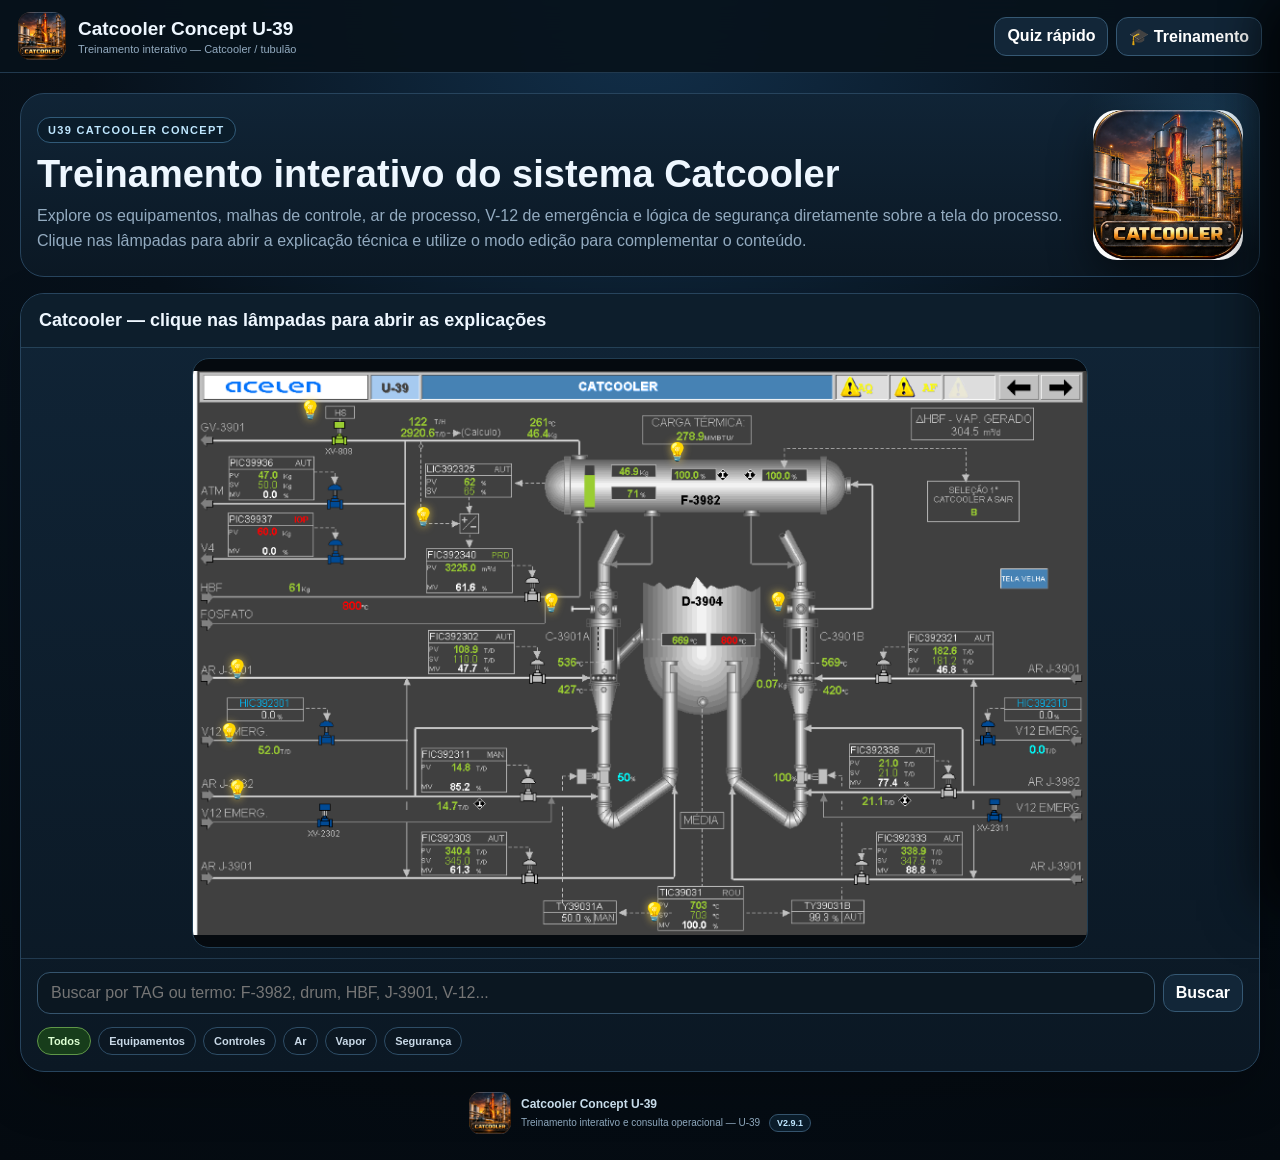
<file: index.html>
<!doctype html>
<html lang="pt-BR"><head>
<meta charset="utf-8"><meta name="viewport" content="width=device-width,initial-scale=1,viewport-fit=cover">
<meta name="theme-color" content="#07111b">
<meta name="application-name" content="catcooler concept">
<meta name="apple-mobile-web-app-capable" content="yes">
<meta name="apple-mobile-web-app-status-bar-style" content="black-translucent">
<meta name="apple-mobile-web-app-title" content="catcooler concept">
<link rel="apple-touch-icon" href="apple-touch-icon.png">
<link rel="manifest" href="manifest.json"><link rel="icon" href="icon-192.png"><link rel="stylesheet" href="app.css?v=291">
<title>Catcooler Concept U-39</title>
<style id="panel-scroll-v24">
html:has(#detailPanel.open),body:has(#detailPanel.open){overflow:hidden!important}
#detailPanel.side{top:78px!important;bottom:16px!important;height:auto!important;max-height:none!important;overflow-y:auto!important;overflow-x:hidden!important;overscroll-behavior:contain!important;-webkit-overflow-scrolling:touch;touch-action:pan-y}
#detailPanel .info{height:auto!important;max-height:none!important;overflow:visible!important;flex:0 0 auto!important}
#detailPanel .info-scroll{height:auto!important;max-height:none!important;overflow:visible!important;flex:none!important}
#detailPanel .infotop{position:sticky!important;top:0!important;z-index:20!important}
#detailPanel .editbar{position:static!important;top:auto!important;bottom:auto!important;z-index:auto!important;transform:none!important}
#detailPanel.side.minimized{bottom:auto!important;height:66px!important;min-height:66px!important;max-height:66px!important;overflow:hidden!important}
@media(max-width:820px){#detailPanel.side{top:auto!important;left:8px!important;right:8px!important;bottom:8px!important;width:auto!important;height:min(82dvh,calc(100dvh - 16px))!important;max-height:calc(100dvh - 16px)!important;min-height:280px!important;overflow-y:auto!important}#detailPanel .info-scroll{padding-bottom:max(28px,env(safe-area-inset-bottom))!important}}
</style>

</head>
<body>
<!-- LAYOUT_CONGELADO_V2.9.1: não alterar enquadramento, aspect-ratio ou coordenadas dos hotspots sem nova validação visual. -->
<header class="topbar">
  <div class="brand"><img src="icon-192.png" alt=""><div><h1>Catcooler Concept U-39</h1><small>Treinamento interativo — Catcooler / tubulão</small></div></div>
  <div class="actions">
    <button class="btn primary hidden" id="installBtn" onclick="installApp()">📲 Instalar App</button>
    <button class="btn" onclick="openQuiz()">Quiz rápido</button>
    <button class="btn" onclick="openTraining()">🎓 Treinamento</button>
  </div>
</header>

<main class="app">
<section class="hero">
  <div>
    <span class="kicker">U39 CATCOOLER CONCEPT</span>
    <h2>Treinamento interativo do sistema Catcooler</h2>
    <p>Explore os equipamentos, malhas de controle, ar de processo, V-12 de emergência e lógica de segurança diretamente sobre a tela do processo. Clique nas lâmpadas para abrir a explicação técnica e utilize o modo edição para complementar o conteúdo.</p>
  </div>
  <img src="icon-512.png" alt="">
</section>

<section class="card">
  <div class="cardhead"><h2>Catcooler — clique nas lâmpadas para abrir as explicações</h2></div>
  <div class="mapwrap"><div class="stage"><img src="catcooler_u39.png" alt="Tela do catcooler">
<button class="hotspot" data-key="xv808" data-category="safety" style="left:16.5%;top:8.7%"><span class="bulb">💡</span><span class="lamp-label">XV-808</span></button>
<button class="hotspot" data-key="f3982" data-category="equip" style="left:57.4%;top:15.8%"><span class="bulb">💡</span><span class="lamp-label">F-3982</span></button>
<button class="hotspot" data-key="hbflevel" data-category="control" style="left:32.9%;top:26.8%"><span class="bulb">💡</span><span class="lamp-label">Nível HBF → F-3982</span></button>
<button class="hotspot" data-key="c3901ab" data-category="equip" style="left:43.8%;top:41.5%"><span class="bulb">💡</span><span class="lamp-label">C-3901A</span></button>
<button class="hotspot" data-key="c3901ab" data-category="equip" style="left:69.2%;top:41.3%"><span class="bulb">💡</span><span class="lamp-label">C-3901B</span></button>
<button class="hotspot" data-key="tic39031" data-category="control" style="left:55.8%;top:94.1%"><span class="bulb">💡</span><span class="lamp-label">TIC-39031</span></button>
<button class="hotspot" data-key="arj3901" data-category="air" style="left:9.2%;top:52.8%"><span class="bulb">💡</span><span class="lamp-label">AR J-3901</span></button>
<button class="hotspot" data-key="v12emerg" data-category="steam" style="left:9.2%;top:63.6%"><span class="bulb">💡</span><span class="lamp-label">V-12 EMERG.</span></button>
<button class="hotspot" data-key="arj3982" data-category="air" style="left:9.2%;top:73.3%"><span class="bulb">💡</span><span class="lamp-label">AR J-3982</span></button>
</div></div>
  <div class="toolbar">
    <input class="search" id="search" placeholder="Buscar por TAG ou termo: F-3982, drum, HBF, J-3901, V-12...">
    <button class="btn" onclick="searchTag()">Buscar</button>
  </div>
  <div class="chips">
    <button class="chip active" data-filter="all">Todos</button>
    <button class="chip" data-filter="equip">Equipamentos</button>
    <button class="chip" data-filter="control">Controles</button>
    <button class="chip" data-filter="air">Ar</button>
    <button class="chip" data-filter="steam">Vapor</button>
    <button class="chip" data-filter="safety">Segurança</button>
  </div>
</section>

<aside class="card side" id="detailPanel">
  <div class="empty" id="empty">
    <h2>💡 Entenda melhor</h2>
    Clique em uma lâmpada sobre a tela do catcooler para abrir a explicação técnica.<br><br>
    Ao selecionar outro item, o painel troca automaticamente para o novo conteúdo.<br><br>
    <strong>Edição local:</strong> ative “Editar” para alterar textos. As alterações ficam salvas somente neste aparelho/navegador.
  </div>
  <section class="info" id="info">
    <div class="infotop">
      <div><h2 id="infoTitle"></h2><div class="badges"><span class="badge" id="infoTag"></span><span class="badge" id="infoCat"></span></div></div>
      <div class="panel-actions"><span class="edit-state" id="editState">✏️ EDIÇÃO</span><button class="iconbtn" onclick="togglePanelMinimize()">−</button><button class="iconbtn" onclick="minimize()">×</button></div>
    </div>
    <div class="edit-banner hidden" id="editModeBanner">✏️ Modo edição ativo — alterações ficam somente neste dispositivo até serem exportadas.</div>
    <div class="info-scroll">
      <div class="editbar">
        <button class="btn primary" id="editBtn" onclick="toggleEdit()">✏️ Editar</button>
        <button class="btn green" onclick="saveCurrentAndExit()">💾 Salvar</button>
        <button class="btn" onclick="cancelEdit()">Cancelar</button>
        <button class="btn danger" onclick="restoreCurrent()">Restaurar este item</button>
        <button class="btn" onclick="quizCurrentItem()">🎯 Testar este ponto</button>
      </div>
      <div class="local-note">💾 <strong>Alterações salvas somente neste dispositivo.</strong></div>
      <div class="local-note" id="mediaStorageEstimate">Vídeos e arquivos locais usam o armazenamento do navegador deste aparelho.</div>
      <div class="section"><h3>Função / objetivo</h3><div class="editable" id="fieldFunction"></div></div>
      <div class="section"><h3>Como funciona no processo</h3><div class="editable" id="fieldProcess"></div></div>
      <div class="section"><h3>Impacto / atenção operacional</h3><div class="editable" id="fieldImpact"></div></div>
      <div class="section"><h3>Fórmulas / relações químicas</h3><div class="editable formula" id="fieldFormula"></div></div>
      <div class="section"><h3>Observações / o que acompanhar no CIC</h3><div class="editable" id="fieldObs"></div></div>
      <div class="section media-section">
        <h3>🎬 Vídeos — reprodução direta no painel</h3>
        <div class="media-row">
          <input id="videoUrl" placeholder="Cole aqui a URL do vídeo (YouTube, Drive, SharePoint etc.)">
          <button class="btn" onclick="openVideo()">Abrir link</button>
        </div>
        <div class="media-upload-row">
          <label class="btn media-add-btn" for="videoFileInput">＋ Adicionar vídeo do aparelho</label>
          <input id="videoFileInput" type="file" accept="video/*" multiple class="hidden" onchange="saveMediaFiles(event,'video')">
          <span class="media-local-note">Salvo somente neste dispositivo.</span>
        </div>
        <div id="videoPreview" class="video-preview hidden"></div>
        <div id="videoFileList" class="media-file-list"></div>
      </div>
      <div class="section media-section">
        <h3>📎 Arquivos / documentos — visualização direta</h3>
        <div class="media-upload-row">
          <label class="btn media-add-btn" for="attachmentFiles">＋ Adicionar arquivos</label>
          <input id="attachmentFiles" type="file" multiple class="hidden" onchange="saveMediaFiles(event,'file')">
          <span class="media-local-note">PDF, Word, Excel, imagens, apresentações, ZIP e outros formatos.</span>
        </div>
        <div class="media-storage-warning">Os arquivos ficam armazenados localmente no navegador deste aparelho e não ficam visíveis automaticamente para outros usuários do GitHub Pages.</div>
        <div id="attachmentList" class="media-file-list"></div>
      </div>
      <div class="section note">Material de treinamento. Para manobras reais, prevalecem procedimentos, permissivos, intertravamentos, limites de projeto e orientações operacionais vigentes da unidade.</div>
    </div>
  </section>
</aside>

<footer class="footer"><img src="icon-192.png" alt=""><div><b>Catcooler Concept U-39</b><br><small>Treinamento interativo e consulta operacional — U-39 <span class="version">V2.9.1</span></small></div></footer>
</main>

<aside class="drawer" id="quizDrawer"><div class="drawer-head"><strong>Quiz rápido — Catcooler</strong><button class="btn" onclick="document.getElementById('quizDrawer').classList.remove('open')">Fechar</button></div><div class="drawer-body"><div id="quizBody"></div><button class="btn primary" onclick="gradeQuiz()">Corrigir quiz</button><div class="qresult hidden" id="quizResult"></div></div></aside>

<aside class="training-drawer" id="trainingDrawer">
  <div class="drawer-head training-head">
    <div><strong>Centro de Treinamento — Catcooler</strong><small id="trainingBreadcrumb">Visão geral</small></div>
    <button class="btn" onclick="closeTraining()">Fechar</button>
  </div>
  <div class="training-body"><div class="training-nav" id="trainingNav"></div><div class="training-content" id="trainingContent"></div></div>
</aside>

<div class="toast" id="toast"></div>
<script src="app.js?v=291"></script>
</body></html>
</file>
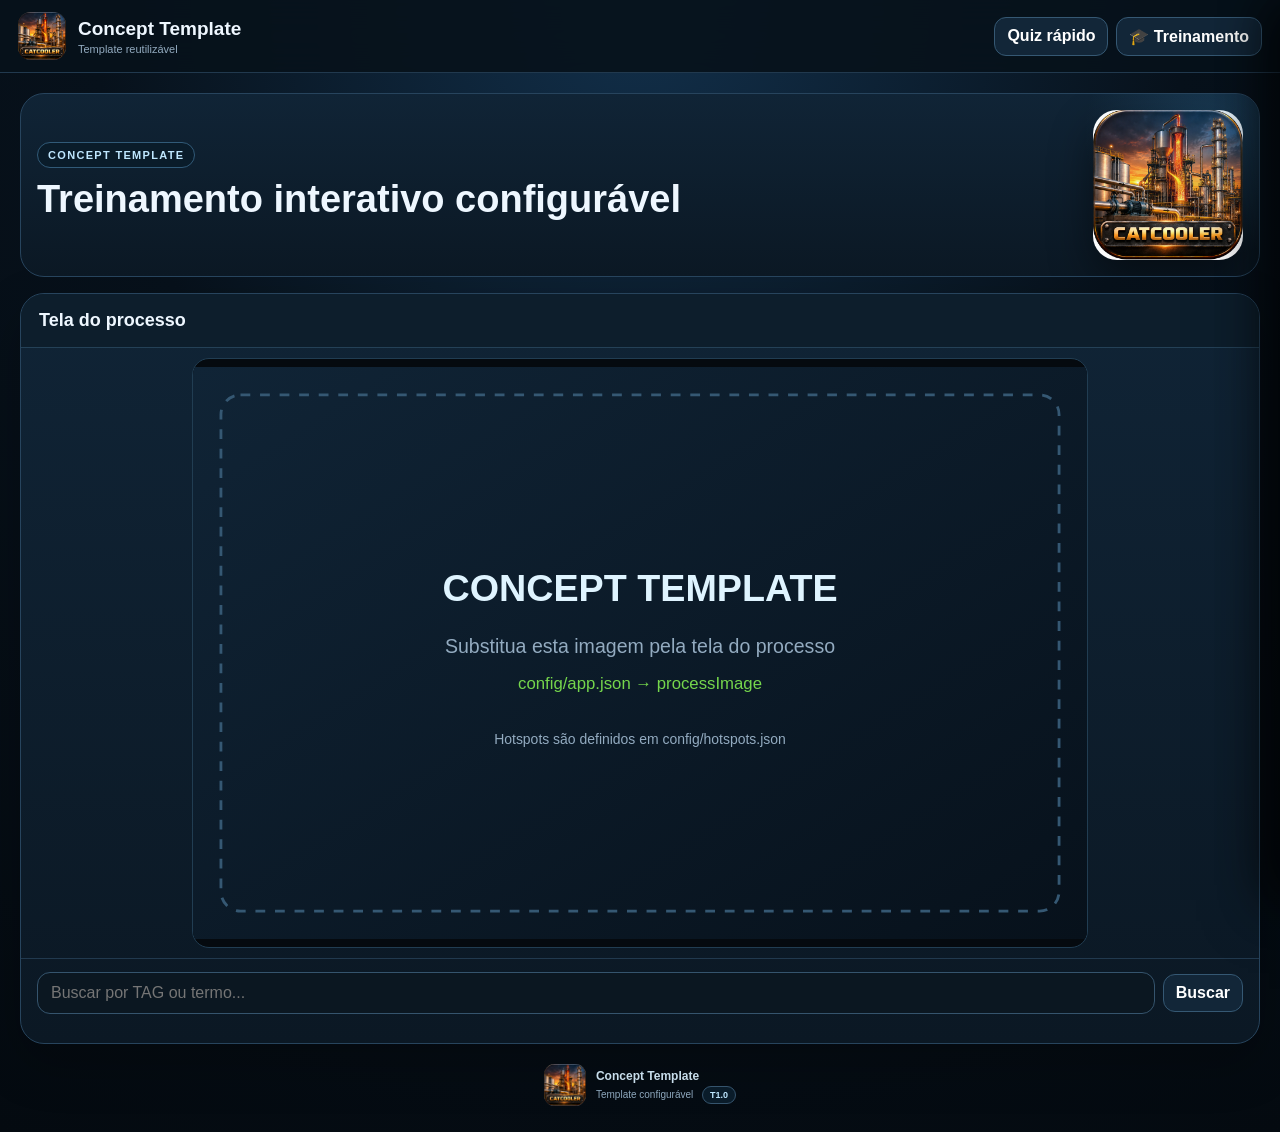
<file: Concept_onepage_interativo_editavel.html>
<!doctype html>
<html lang="pt-BR">
<head>
<meta charset="utf-8">
<meta name="viewport" content="width=device-width,initial-scale=1,viewport-fit=cover">
<meta name="theme-color" content="#07111b">
<meta name="application-name" content="Concept Template">
<meta name="apple-mobile-web-app-capable" content="yes">
<meta name="apple-mobile-web-app-status-bar-style" content="black-translucent">
<meta name="apple-mobile-web-app-title" content="Concept Template">
<link rel="apple-touch-icon" href="assets/apple-touch-icon.png">
<link rel="manifest" href="manifest.json">
<link rel="icon" href="assets/icon-192.png">
<link rel="stylesheet" href="app.css?v=t10">
<title>Concept Template</title>
</head>
<body>
<header class="topbar">
  <div class="brand">
    <img src="assets/icon-192.png" alt="">
    <div><h1 id="appTitle">Concept Template</h1><small id="appSubtitle">Template reutilizável</small></div>
  </div>
  <div class="actions">
    <button class="btn primary hidden" id="installBtn" onclick="installApp()">📲 Instalar App</button>
    <button class="btn" onclick="openQuiz()">Quiz rápido</button>
    <button class="btn" onclick="openTraining()">🎓 Treinamento</button>
  </div>
</header>

<main class="app">
<section class="hero">
  <div>
    <span class="kicker" id="heroKicker">CONCEPT TEMPLATE</span>
    <h2 id="heroTitle">Treinamento interativo configurável</h2>
    <p id="heroDescription"></p>
  </div>
  <img src="assets/icon-512.png" alt="">
</section>

<section class="card">
  <div class="cardhead"><h2 id="processTitle">Tela do processo</h2></div>
  <div class="mapwrap">
    <div class="stage" id="stage">
      <img id="processImage" src="assets/process-placeholder.svg" alt="Tela do processo">
      <div id="hotspotLayer"></div>
    </div>
  </div>
  <div class="toolbar">
    <input class="search" id="search" placeholder="Buscar por TAG ou termo...">
    <button class="btn" onclick="searchTag()">Buscar</button>
  </div>
  <div class="chips" id="filterChips"></div>
</section>

<aside class="card side" id="detailPanel">
  <div class="empty" id="empty">
    <h2>💡 Entenda melhor</h2>
    Clique em uma lâmpada sobre a tela para abrir a explicação técnica.
  </div>
  <section class="info" id="info">
    <div class="infotop">
      <div>
        <h2 id="infoTitle"></h2>
        <div class="badges"><span class="badge" id="infoTag"></span><span class="badge" id="infoCat"></span></div>
      </div>
      <div class="panel-actions">
        <span class="edit-state" id="editState">✏️ EDIÇÃO</span>
        <button class="iconbtn" onclick="togglePanelMinimize()">−</button>
        <button class="iconbtn" onclick="minimize()">×</button>
      </div>
    </div>
    <div class="edit-banner hidden" id="editModeBanner">✏️ Modo edição ativo — alterações ficam somente neste dispositivo.</div>
    <div class="info-scroll">
      <div class="editbar">
        <button class="btn primary" id="editBtn" onclick="toggleEdit()">✏️ Editar</button>
        <button class="btn green" onclick="saveCurrentAndExit()">💾 Salvar</button>
        <button class="btn" onclick="cancelEdit()">Cancelar</button>
        <button class="btn danger" onclick="restoreCurrent()">Restaurar este item</button>
        <button class="btn" onclick="quizCurrentItem()">🎯 Testar este ponto</button>
      </div>
      <div class="local-note">💾 <strong>Alterações salvas somente neste dispositivo.</strong></div>
      <div class="local-note" id="mediaStorageEstimate">Vídeos e arquivos locais usam o armazenamento do navegador.</div>
      <div class="section"><h3>Função / objetivo</h3><div class="editable" id="fieldFunction"></div></div>
      <div class="section"><h3>Como funciona no processo</h3><div class="editable" id="fieldProcess"></div></div>
      <div class="section"><h3>Impacto / atenção operacional</h3><div class="editable" id="fieldImpact"></div></div>
      <div class="section"><h3>Fórmulas / relações</h3><div class="editable formula" id="fieldFormula"></div></div>
      <div class="section"><h3>Observações / o que acompanhar no CIC</h3><div class="editable" id="fieldObs"></div></div>

      <div class="section media-section">
        <h3>🎬 Vídeos — reprodução direta no painel</h3>
        <div class="media-row">
          <input id="videoUrl" placeholder="Cole uma URL de vídeo">
          <button class="btn" onclick="openVideo()">Abrir link</button>
        </div>
        <div class="media-upload-row">
          <label class="btn media-add-btn" for="videoFileInput">＋ Adicionar vídeo</label>
          <input id="videoFileInput" type="file" accept="video/*" multiple class="hidden" onchange="saveMediaFiles(event,'video')">
        </div>
        <div id="videoPreview" class="video-preview hidden"></div>
        <div id="videoFileList" class="media-file-list"></div>
      </div>

      <div class="section media-section">
        <h3>📎 Arquivos / documentos — visualização direta</h3>
        <div class="media-upload-row">
          <label class="btn media-add-btn" for="attachmentFiles">＋ Adicionar arquivos</label>
          <input id="attachmentFiles" type="file" multiple class="hidden" onchange="saveMediaFiles(event,'file')">
        </div>
        <div id="attachmentList" class="media-file-list"></div>
      </div>

      <div class="section note" id="trainingDisclaimer"></div>
    </div>
  </section>
</aside>

<footer class="footer">
  <img src="assets/icon-192.png" alt="">
  <div><b id="footerTitle">Concept Template</b><br><small>Template configurável <span class="version" id="versionBadge">T1.0</span></small></div>
</footer>
</main>

<aside class="drawer" id="quizDrawer">
  <div class="drawer-head"><strong>Quiz rápido</strong><button class="btn" onclick="closeQuiz()">Fechar</button></div>
  <div class="drawer-body"><div id="quizBody"></div><button class="btn primary" onclick="gradeQuiz()">Corrigir quiz</button><div class="qresult hidden" id="quizResult"></div></div>
</aside>

<aside class="training-drawer" id="trainingDrawer">
  <div class="drawer-head training-head">
    <div><strong>Centro de Treinamento</strong><small id="trainingBreadcrumb">Visão geral</small></div>
    <button class="btn" onclick="closeTraining()">Fechar</button>
  </div>
  <div class="training-body"><div class="training-nav" id="trainingNav"></div><div class="training-content" id="trainingContent"></div></div>
</aside>

<div class="toast" id="toast"></div>
<script src="app.js?v=t10"></script>
</body>
</html>
</file>
<file: app.css>
:root{--bg:#07111b;--card:#0e2030;--line:#27445d;--text:#eef7ff;--muted:#93abc0;--green:#75d64c}
*{box-sizing:border-box} html,body{margin:0;font-family:Inter,Arial,sans-serif;background:radial-gradient(circle at top,#12304b 0,#07111b 42%,#040a10 100%);color:var(--text)}
button,input{font:inherit} .hidden{display:none!important}
.topbar{position:sticky;top:0;z-index:80;display:flex;justify-content:space-between;gap:12px;align-items:center;padding:12px 18px;background:#07121be8;backdrop-filter:blur(18px);border-bottom:1px solid #21394e}
.brand{display:flex;gap:12px;align-items:center}.brand img{width:48px;height:48px;border-radius:13px;object-fit:cover}.brand h1{margin:0;font-size:19px}.brand small{display:block;margin-top:3px;color:var(--muted);font-size:11px}
.actions{display:flex;gap:8px;flex-wrap:wrap}.btn{cursor:pointer;border:1px solid #355873;background:#122638;color:#fff;border-radius:12px;padding:9px 12px;font-weight:800}.btn.primary,.btn.green{background:#1e4b23;border-color:#5f9748}.btn.danger{background:#351717;border-color:#824040;color:#ffc1c1}
.app{max-width:1420px;margin:0 auto;padding:20px;display:grid;grid-template-columns:1fr;gap:16px}
.hero{background:linear-gradient(180deg,#102436,#0b1824);border:1px solid var(--line);border-radius:24px;padding:16px;display:grid;grid-template-columns:1fr 150px;align-items:center;gap:18px;overflow:hidden;position:relative}
.hero::after{content:"";position:absolute;width:260px;height:260px;right:-80px;top:-90px;border-radius:50%;background:radial-gradient(circle,rgba(82,185,255,.16),transparent 68%)}
.hero .kicker{display:inline-flex;margin-bottom:10px;padding:6px 10px;border-radius:999px;border:1px solid #315a78;background:#0a1c2a;color:#bfe7ff;font-size:11px;font-weight:900;letter-spacing:.12em}
.hero h2{margin:0 0 8px;font-size:clamp(26px,4vw,38px)} .hero p{margin:0;color:var(--muted);line-height:1.55}
.hero img{width:150px;aspect-ratio:1;object-fit:cover;border-radius:24px;box-shadow:0 18px 44px rgba(0,0,0,.48)}
.card{background:linear-gradient(180deg,#102436,#0b1824);border:1px solid var(--line);border-radius:24px;overflow:hidden;box-shadow:0 20px 50px rgba(0,0,0,.23)}
.cardhead{display:flex;justify-content:space-between;align-items:center;padding:16px 18px;border-bottom:1px solid #244157;background:#0d1e2c}.cardhead h2{margin:0;font-size:18px}
.mapwrap{padding:10px;display:flex;justify-content:center}.stage{position:relative;width:min(100%,896px);aspect-ratio:896/590;background:#050a0f;border-radius:17px;overflow:hidden;border:1px solid #213d52}.stage img{width:100%;height:100%;object-fit:contain;display:block}
.hotspot{position:absolute;transform:translate(-50%,-50%);display:flex;align-items:center;gap:6px;border:0;background:transparent;padding:2px;cursor:pointer;z-index:30}
.hotspot .bulb{font-size:18px;line-height:1;filter:drop-shadow(0 0 4px rgba(255,220,80,.7));}
.hotspot .lamp-label{opacity:0;transform:translateX(-5px);transition:.15s ease;pointer-events:none;white-space:nowrap;background:#06111de3;border:1px solid #3a5670;color:#fff;border-radius:999px;padding:5px 8px;font-size:11px;font-weight:800}
.hotspot:hover .lamp-label,.hotspot.active .lamp-label{opacity:1;transform:translateX(0)} .hotspot.active .bulb,.hotspot:hover .bulb{transform:scale(1.12)}
.toolbar{padding:13px 16px;border-top:1px solid #21394e;display:flex;gap:8px;flex-wrap:wrap;align-items:center}.search{flex:1;min-width:190px;border:1px solid #35546d;background:#0b1721;color:#fff;border-radius:13px;padding:11px 13px}
.chips{display:flex;gap:7px;flex-wrap:wrap;padding:0 16px 16px}.chip{cursor:pointer;border:1px solid #2e4d66;background:#0b1722;color:#c8d8e6;padding:7px 10px;border-radius:999px;font-size:11px;font-weight:800}.chip.active{background:#173d1b;border-color:#5f9748;color:#dcffd2}
.side{position:fixed;right:16px;top:78px;z-index:120;width:min(520px,calc(100vw - 32px));max-height:calc(100vh - 94px);display:flex;flex-direction:column;overflow:hidden;transform:translateX(calc(100% + 36px));opacity:0;pointer-events:none;transition:transform .22s ease,opacity .18s ease;box-shadow:0 28px 80px rgba(0,0,0,.62)}
.side.open{transform:translateX(0);opacity:1;pointer-events:auto}.side.minimized{max-height:66px}.side.minimized .info-scroll,.side.minimized .edit-banner{display:none!important}
.empty{padding:22px;color:var(--muted);line-height:1.6}.empty h2{margin:0 0 10px;color:#eef7ff}
.info{display:none;flex-direction:column;height:100%}.infotop{padding:16px 18px;border-bottom:1px solid #244157;background:#0d1e2c;display:flex;justify-content:space-between;gap:10px}
.info h2{margin:0 0 7px;line-height:1.18}.badges{display:flex;gap:6px;flex-wrap:wrap}.badge{font-size:10px;padding:5px 8px;border-radius:999px;background:#13283a;color:#bee4ff;border:1px solid #345b78;font-weight:800}
.panel-actions{display:flex;gap:6px}.iconbtn{width:34px;height:34px;display:grid;place-items:center;border:1px solid #3a526b;background:#132333;color:#fff;border-radius:10px;cursor:pointer}
.edit-state{display:none;padding:5px 8px;border-radius:999px;border:1px solid #a98728;background:#4b3b12;color:#fff1b3;font-size:10px;font-weight:900}.edit-state.show{display:inline-flex}
.edit-banner{padding:9px 14px;background:#4b3b12;border-bottom:1px solid #806820;color:#fff1b3;font-size:12px;font-weight:800}
.info-scroll{padding:14px;display:grid;gap:11px;overflow:auto}.section{background:#0a1722;border:1px solid #2b4a62;border-radius:16px;padding:13px}.section h3{margin:0 0 8px;color:#d7eeff;font-size:14px}.editable{white-space:pre-wrap;line-height:1.58;outline:none;border-radius:9px;padding:3px;min-height:42px}.editable[contenteditable=true]:focus{box-shadow:0 0 0 2px rgba(82,185,255,.20);background:#0c1c29}
.formula{font-family:'Courier New',monospace;color:#bce88f;background:#07131d;border:1px solid #203d51;border-radius:10px;padding:10px}.editbar{position:sticky;top:-1px;background:#0b1824f2;padding:7px;margin:-7px -7px 6px;border-bottom:1px solid #20384c;display:flex;gap:7px;flex-wrap:wrap}
.media-row{display:grid;grid-template-columns:1fr auto;gap:7px}.media-row input{min-width:0;border:1px solid #35546d;background:#0b1721;color:#fff;border-radius:12px;padding:10px}
.local-note{padding:10px 12px;border-radius:12px;background:#081621;border:1px solid #29465e;color:#9fb7c8;font-size:11px;line-height:1.45}.note{color:var(--muted);font-size:11px;line-height:1.5}
.drawer{position:fixed;inset:0 0 0 auto;width:min(460px,100%);z-index:120;background:#07111b;border-left:1px solid #284458;box-shadow:-18px 0 44px rgba(0,0,0,.45);transform:translateX(101%);transition:.24s ease;overflow:auto}.drawer.open{transform:translateX(0)}.drawer-head{position:sticky;top:0;background:#091722;border-bottom:1px solid #284458;padding:12px;display:flex;justify-content:space-between;align-items:center}.drawer-body{padding:12px}
.q{background:#0b1722;border:1px solid #2e4d66;border-radius:14px;padding:12px;margin-bottom:10px}.q h4{margin:0 0 8px;font-size:13px}.q label{display:block;padding:5px 0;color:#d8e1ec}.qresult{padding:10px;border-radius:10px;background:#102414;border:1px solid #4f7f3e;margin-top:10px}
.toast{position:fixed;left:50%;bottom:18px;z-index:200;transform:translate(-50%,12px);opacity:0;background:#0b1a27;border:1px solid #3d5e77;border-radius:999px;padding:9px 13px;transition:.2s}.toast.show{opacity:1;transform:translate(-50%,0)}
.footer{display:flex;justify-content:center;align-items:center;gap:10px;color:#8ea8bd;padding:4px 0 6px}.footer img{width:42px;height:42px;border-radius:11px}.footer b{font-size:12px;color:#c8ddeb}.footer small{font-size:10px}.version{display:inline-flex;margin-left:6px;padding:3px 7px;border:1px solid #35546d;background:#0a1c2a;color:#bfe7ff;border-radius:999px;font-size:9px;font-weight:900}
@media(max-width:820px){.hero{grid-template-columns:1fr}.hero img{display:none}.side{left:8px;right:8px;top:auto;bottom:8px;width:auto;max-height:72vh;transform:translateY(calc(100% + 28px));border-radius:18px}.side.open{transform:translateY(0)}.hotspot .lamp-label{display:none}.topbar{padding:10px 12px}.brand small{display:none}.actions .btn{padding:8px 9px;font-size:11px}}


/* V1.1 — Quiz refinado */
.q{padding:14px!important}
.q h4{font-size:13px!important;line-height:1.45!important;margin-bottom:10px!important}
.q label{
  display:block;
  padding:9px 10px!important;
  margin:6px 0;
  border:1px solid #29465d;
  border-radius:10px;
  background:#091722;
  color:#d8e1ec;
  line-height:1.4;
  cursor:pointer;
}
.q label:hover{border-color:#4b718d;background:#0d1d2a}
.q input{margin-right:5px}
.option-letter{display:inline-block;min-width:18px;font-weight:900;color:#9fc6df}
.q label.answer-correct{border-color:#4f8d45;background:#102414;color:#dfffd6}
.q label.answer-wrong{border-color:#9c4d4d;background:#2b1515;color:#ffd1d1}
.qfeedback{margin-top:9px;padding:10px 11px;border-radius:10px;font-size:12px;line-height:1.45}
.qfeedback.correct{background:#102414;border:1px solid #4f7f3e;color:#dfffd6}
.qfeedback.wrong{background:#2b1515;border:1px solid #824040;color:#ffd1d1}
.qfeedback.unanswered{background:#2a2513;border:1px solid #806820;color:#fff0ae}
.qresult{line-height:1.5}


/* V2.0 — Centro de Treinamento; HMI e hotspots congelados */
.training-drawer{position:fixed;inset:0 0 0 auto;width:min(920px,100%);z-index:150;background:#07111b;border-left:1px solid #284458;box-shadow:-20px 0 60px rgba(0,0,0,.55);transform:translateX(101%);transition:.24s ease;overflow:hidden;display:flex;flex-direction:column}.training-drawer.open{transform:translateX(0)}
.training-head>div{display:flex;flex-direction:column;gap:3px}.training-head small{color:#91a9bd;font-size:11px}.training-body{display:grid;grid-template-columns:210px 1fr;min-height:0;flex:1}.training-nav{border-right:1px solid #20384c;padding:10px;overflow:auto;background:#081520}.training-nav button{width:100%;text-align:left;margin-bottom:6px;border:1px solid #29465d;background:#0c1b28;color:#dcecf8;padding:10px;border-radius:11px;cursor:pointer;font-weight:800;font-size:12px}.training-nav button.active,.training-nav button:hover{border-color:#5f9748;background:#15331a;color:#e6ffdf}.training-content{padding:16px;overflow:auto;min-width:0}
.training-grid{display:grid;grid-template-columns:repeat(2,minmax(0,1fr));gap:12px}.module-card{border:1px solid #29465d;background:linear-gradient(180deg,#102436,#0b1824);border-radius:16px;padding:14px;cursor:pointer}.module-card:hover{border-color:#5b86a5;transform:translateY(-1px)}.module-card h3{margin:0 0 7px;font-size:15px}.module-card p{margin:0;color:#9fb6c8;font-size:12px;line-height:1.45}.training-title{margin:0 0 8px}.training-sub{color:#9fb6c8;font-size:12px;line-height:1.5;margin-bottom:14px}.training-actions{display:flex;gap:8px;flex-wrap:wrap;margin:10px 0}.training-box{border:1px solid #2a4962;background:#0a1722;border-radius:14px;padding:13px;margin-bottom:12px}.training-box h3,.training-box h4{margin-top:0}.choice-btn{width:100%;text-align:left;border:1px solid #31516a;background:#0c1b28;color:#eef7ff;border-radius:10px;padding:10px 11px;margin:6px 0;cursor:pointer;line-height:1.4}.choice-btn:hover{border-color:#69a4cb;background:#102638}.feedback-box{padding:10px 11px;border-radius:10px;margin-top:10px;background:#0b2232;border:1px solid #315a78;font-size:12px;line-height:1.45}.progressbar{height:8px;background:#09131c;border:1px solid #22394d;border-radius:999px;overflow:hidden;margin:8px 0 14px}.progressbar>span{display:block;height:100%;background:linear-gradient(90deg,#4f9340,#78d65a)}.skill-bars{display:grid;gap:8px}.skill-row{display:grid;grid-template-columns:150px 1fr 50px;gap:8px;align-items:center;font-size:11px}.skill-row .bar{height:8px;border-radius:999px;background:#09131c;border:1px solid #29465d;overflow:hidden}.skill-row .bar span{display:block;height:100%;background:#5d9fca}.metric-grid{display:grid;grid-template-columns:repeat(3,1fr);gap:8px}.metric{background:#091822;border:1px solid #29465d;border-radius:12px;padding:10px}.metric b{display:block;font-size:18px}.metric small{color:#9fb6c8}.scenario-state{font-size:11px;color:#b7cbda;margin:8px 0}.scenario-risk{font-weight:900}
.sim-controls{display:flex;gap:8px;flex-wrap:wrap;margin-bottom:10px}.sim-chart{background:#07131d;border:1px solid #24445b;border-radius:14px;padding:10px;overflow:auto}.sim-chart svg{min-width:620px;width:100%;height:260px}.legend{display:flex;gap:14px;flex-wrap:wrap;font-size:11px;margin-top:8px}.legend span::before{content:"";display:inline-block;width:14px;height:3px;margin-right:5px;vertical-align:middle;background:currentColor}.flow-scene{display:grid;grid-template-columns:1fr 90px 1fr;gap:8px;align-items:center;margin:14px 0}.flow-node{border:1px solid #355873;background:#0d2030;border-radius:14px;padding:15px;text-align:center;font-weight:900}.flow-arrow{position:relative;height:8px;background:#37566c;border-radius:999px;overflow:hidden}.flow-arrow::after{content:"";position:absolute;inset:0;width:35%;background:#ffc858;border-radius:999px;animation:flowMove 1.4s linear infinite}@keyframes flowMove{from{transform:translateX(-100%)}to{transform:translateX(390%)}}
.drum-visual{display:grid;grid-template-columns:160px 1fr;gap:15px;align-items:center}.drum-vessel{height:180px;border:3px solid #60798d;border-radius:70px 70px 34px 34px;position:relative;overflow:hidden;background:#08131d}.drum-water{position:absolute;left:0;right:0;bottom:0;height:52%;background:linear-gradient(#377e9e,#17455f);transition:.8s ease}.drum-water.swell{height:72%;animation:levelPulse 1.6s ease-in-out infinite alternate}.drum-water.shrink{height:35%;animation:levelPulse 1.6s ease-in-out infinite alternate}@keyframes levelPulse{from{filter:brightness(.85)}to{filter:brightness(1.2)}}
.causal-chain{display:flex;gap:7px;flex-wrap:wrap;align-items:center}.causal-chain span{padding:7px 9px;border-radius:10px;border:1px solid #31516a;background:#0b1b28;font-size:11px}.causal-chain b{color:#ffc858}.locate-banner{position:fixed;left:50%;top:84px;transform:translateX(-50%);z-index:170;background:#0a2030;border:1px solid #5a8bb1;color:#fff;padding:11px 15px;border-radius:999px;box-shadow:0 12px 28px rgba(0,0,0,.45);font-weight:900}.history-table{width:100%;border-collapse:collapse;font-size:11px}.history-table th,.history-table td{padding:8px;border-bottom:1px solid #20384c;text-align:left}.history-table th{color:#a9c5d8}.shift-check label{display:block;padding:8px;margin:5px 0;border:1px solid #29465d;border-radius:10px;background:#0a1722}.video-placeholder{border:1px dashed #4d6d84;border-radius:14px;padding:14px;color:#a8bdcc}.train-question{border:1px solid #29465d;background:#0a1722;border-radius:14px;padding:12px;margin-bottom:10px}.train-question label{display:block;padding:8px;margin:5px 0;border:1px solid #29465d;border-radius:9px;cursor:pointer}.train-question label:hover{background:#102638}.train-question label.correct{border-color:#4f8d45;background:#102414}.train-question label.wrong{border-color:#8b4545;background:#2b1515}.train-feedback{font-size:11px;margin-top:7px;color:#b9d0df}
@media(max-width:820px){.training-body{grid-template-columns:1fr}.training-nav{display:flex;gap:6px;border-right:0;border-bottom:1px solid #20384c;overflow:auto}.training-nav button{width:auto;white-space:nowrap;margin:0}.training-grid{grid-template-columns:1fr}.metric-grid{grid-template-columns:1fr}.skill-row{grid-template-columns:110px 1fr 44px}.drum-visual{grid-template-columns:1fr}.drum-vessel{width:170px;margin:auto}}


/* =========================================================
   V2.1 — Vídeos e arquivos por equipamento
   HMI e coordenadas das lâmpadas permanecem congelados.
   ========================================================= */
.media-section{display:grid;gap:10px}
.media-upload-row{display:flex;gap:8px;align-items:center;flex-wrap:wrap}
.media-add-btn{display:inline-flex;align-items:center;justify-content:center}
.media-local-note{font-size:10px;color:#9fb7c8}
.media-storage-warning{
  padding:9px 10px;border-radius:10px;background:#241f0c;border:1px solid #675b22;
  color:#e6d996;font-size:10px;line-height:1.4
}
.media-file-list{display:grid;gap:8px}
.media-file-card{
  display:grid;grid-template-columns:minmax(0,1fr) auto;gap:10px;align-items:center;
  background:#081721;border:1px solid #29465d;border-radius:12px;padding:9px 10px
}
.media-file-main{min-width:0}
.media-file-name{
  display:block;overflow:hidden;text-overflow:ellipsis;white-space:nowrap;
  font-size:12px;font-weight:800;color:#e8f5ff
}
.media-file-meta{font-size:9px;color:#8faabc;margin-top:3px}
.media-file-actions{display:flex;gap:5px;flex-wrap:wrap;justify-content:flex-end}
.media-mini-btn{
  border:1px solid #355873;background:#122638;color:#fff;border-radius:8px;
  padding:6px 8px;font-size:10px;font-weight:800;cursor:pointer
}
.media-mini-btn:hover{filter:brightness(1.1)}
.media-mini-btn.delete{border-color:#824040;background:#351717;color:#ffc1c1}
.video-preview{
  background:#050b10;border:1px solid #29465d;border-radius:12px;padding:8px
}
.video-preview video{display:block;width:100%;max-height:300px;border-radius:8px;background:#000}
.video-preview-head{
  display:flex;justify-content:space-between;gap:8px;align-items:center;
  margin-bottom:7px;font-size:10px;color:#a9c0d0
}
.storage-meter{
  height:6px;border-radius:999px;background:#071018;border:1px solid #20384c;
  overflow:hidden;margin-top:5px
}
.storage-meter span{display:block;height:100%;background:#5d9fca}
@media(max-width:620px){
  .media-row{grid-template-columns:1fr!important}
  .media-file-card{grid-template-columns:1fr}
  .media-file-actions{justify-content:flex-start}
}


/* =========================================================
   V2.2 — Correção de rolagem do painel flutuante
   O HMI e as coordenadas das lâmpadas permanecem congelados.
   ========================================================= */

/* O painel precisa ter uma altura efetivamente limitada para que
   o miolo (.info-scroll) possa se tornar a área rolável. */
.side{
  max-height:calc(100dvh - 94px);
  min-height:0;
  overscroll-behavior:contain;
}

/* Mantém cabeçalho/banner fixos e entrega o espaço restante ao conteúdo. */
.info{
  flex:1 1 auto;
  min-height:0;
  max-height:100%;
  overflow:hidden;
}
.infotop,
.edit-banner{
  flex:0 0 auto;
}

/* Esta passa a ser a única área de rolagem do painel. */
.info-scroll{
  flex:1 1 auto;
  min-height:0;
  max-height:100%;
  overflow-y:auto;
  overflow-x:hidden;
  overscroll-behavior-y:contain;
  -webkit-overflow-scrolling:touch;
  touch-action:pan-y;
  scrollbar-gutter:stable;
}

/* Evita que gestos de rolagem no painel sejam repassados para a tela atrás. */
.side.open{
  overscroll-behavior:contain;
}
.side.open .info-scroll{
  pointer-events:auto;
}

/* Melhora o comportamento em celulares/tablets, onde o painel funciona
   como um bottom-sheet e precisa de altura definida para rolar internamente. */
@media(max-width:820px){
  .side{
    height:min(78dvh,calc(100dvh - 16px));
    max-height:calc(100dvh - 16px);
    min-height:280px;
    left:8px;
    right:8px;
    bottom:8px;
    top:auto;
  }
  .side.minimized{
    height:66px;
    min-height:66px;
    max-height:66px;
  }
  .info{
    height:100%;
    min-height:0;
  }
  .info-scroll{
    height:auto;
    min-height:0;
    padding-bottom:max(22px,env(safe-area-inset-bottom));
  }
}

/* Em telas muito baixas, preserva acesso ao conteúdo sem extrapolar o viewport. */
@media(max-height:560px){
  .side{
    top:8px;
    bottom:8px;
    height:auto;
    max-height:none;
  }
}


/* Em telas touch, impede a página atrás de se mover enquanto o painel está expandido. */
@media(max-width:820px){
  body.detail-panel-open{
    overflow:hidden;
  }
}


/* =========================================================
   V2.3 — Rolagem total do painel flutuante (PC + Mobile)
   HMI e coordenadas dos hotspots permanecem congelados.
   ========================================================= */

/* Enquanto o painel estiver aberto, a página de fundo não rola.
   A rolagem fica concentrada no painel lateral. */
body.detail-panel-open{
  overflow:hidden;
}

/* Desktop: top + bottom definem uma altura real para o painel.
   Isso resolve a rolagem interna também no PC. */
.side{
  top:78px;
  bottom:16px;
  height:auto;
  max-height:none;
  min-height:0;
  overflow:hidden;
  overscroll-behavior:contain;
}

/* Ao minimizar, volta a ser apenas a barra superior. */
.side.minimized{
  bottom:auto;
  height:66px;
  min-height:66px;
  max-height:66px;
}

/* Cabeçalho fica visível; todo o restante rola. */
.info{
  display:none;
  flex-direction:column;
  height:100%;
  min-height:0;
  overflow:hidden;
}
.info-scroll{
  flex:1 1 0;
  min-height:0;
  overflow-y:auto;
  overflow-x:hidden;
  overscroll-behavior:contain;
  -webkit-overflow-scrolling:touch;
  touch-action:pan-y;
}

/* IMPORTANTE: os botões agora fazem parte do conteúdo rolável.
   Eles NÃO ficam mais presos no topo. */
.editbar{
  position:static!important;
  top:auto!important;
  z-index:auto!important;
  margin:-2px -2px 6px!important;
  padding:7px!important;
  background:#0b1824;
  border:1px solid #20384c;
  border-radius:12px;
  display:flex;
  gap:7px;
  flex-wrap:wrap;
}

/* Em desktop estreito, os botões quebram de linha sem bloquear a rolagem. */
.editbar .btn{
  flex:0 1 auto;
  white-space:normal;
}

/* Mobile/tablet: mantém bottom-sheet, mas com rolagem total do conteúdo. */
@media(max-width:820px){
  .side{
    top:auto;
    bottom:8px;
    left:8px;
    right:8px;
    width:auto;
    height:min(82dvh,calc(100dvh - 16px));
    max-height:calc(100dvh - 16px);
    min-height:280px;
  }
  .side.minimized{
    top:auto;
    bottom:8px;
    height:66px;
    min-height:66px;
    max-height:66px;
  }
  .info-scroll{
    padding-bottom:max(26px,env(safe-area-inset-bottom));
  }
}

/* Celulares muito baixos / modo paisagem */
@media(max-height:560px){
  .side{
    top:8px;
    bottom:8px;
    height:auto;
    max-height:none;
  }
  .side.minimized{
    top:8px;
    bottom:auto;
    height:66px;
  }
}


/* =========================================================
   V2.4 — SCROLL REAL DO PAINEL (PC + MOBILE)
   O próprio painel é o container rolável.
   Cabeçalho fica acessível; botões rolam com o conteúdo.
   ========================================================= */

html:has(#detailPanel.open),
body:has(#detailPanel.open){
  overflow:hidden!important;
}

#detailPanel.side{
  top:78px!important;
  right:16px!important;
  bottom:16px!important;
  height:auto!important;
  max-height:none!important;
  min-height:0!important;
  overflow-y:auto!important;
  overflow-x:hidden!important;
  overscroll-behavior:contain!important;
  -webkit-overflow-scrolling:touch;
  touch-action:pan-y;
}

/* O conteúdo deixa de ser um segundo container de scroll.
   Assim não há disputa entre rolagem do painel e rolagem da página. */
#detailPanel .info{
  height:auto!important;
  min-height:0!important;
  max-height:none!important;
  overflow:visible!important;
  flex:0 0 auto!important;
}

#detailPanel .info-scroll{
  height:auto!important;
  min-height:0!important;
  max-height:none!important;
  overflow:visible!important;
  flex:none!important;
}

/* Só o cabeçalho de identificação fica disponível no topo.
   A barra Editar/Salvar/Cancelar/Restaurar/Testar rola normalmente. */
#detailPanel .infotop{
  position:sticky!important;
  top:0!important;
  z-index:20!important;
}

#detailPanel .editbar{
  position:static!important;
  top:auto!important;
  bottom:auto!important;
  z-index:auto!important;
  transform:none!important;
}

/* Estado minimizado */
#detailPanel.side.minimized{
  bottom:auto!important;
  height:66px!important;
  min-height:66px!important;
  max-height:66px!important;
  overflow:hidden!important;
}

/* Mobile / tablet */
@media(max-width:820px){
  #detailPanel.side{
    top:auto!important;
    left:8px!important;
    right:8px!important;
    bottom:8px!important;
    width:auto!important;
    height:min(82dvh,calc(100dvh - 16px))!important;
    max-height:calc(100dvh - 16px)!important;
    min-height:280px!important;
    overflow-y:auto!important;
  }
  #detailPanel .info-scroll{
    padding-bottom:max(28px,env(safe-area-inset-bottom))!important;
  }
  #detailPanel.side.minimized{
    height:66px!important;
    min-height:66px!important;
    max-height:66px!important;
  }
}

/* Telas baixas / modo paisagem */
@media(max-height:560px){
  #detailPanel.side{
    top:8px!important;
    bottom:8px!important;
    height:auto!important;
    max-height:none!important;
  }
  #detailPanel.side.minimized{
    bottom:auto!important;
    height:66px!important;
  }
}


/* =========================================================
   V2.5 — Mídias e arquivos aparecem diretamente no painel
   ========================================================= */
.inline-media-grid,.inline-media-stack{display:grid;gap:12px}
.inline-media-card{border:1px solid #31516a;background:#07141e;border-radius:14px;overflow:hidden}
.inline-media-head{display:flex;justify-content:space-between;gap:10px;align-items:flex-start;padding:9px 10px;background:#0b1b28;border-bottom:1px solid #243f53}
.inline-preview{width:100%;background:#04090d;min-height:60px}
.inline-video{display:block;width:100%;max-height:360px;background:#000}
.inline-image{display:block;width:100%;max-height:420px;object-fit:contain;background:#050b10}
.inline-pdf{display:block;width:100%;height:460px;border:0;background:#fff}
.inline-audio{display:block;width:calc(100% - 20px);margin:14px 10px}
.inline-text{margin:0;padding:12px;max-height:340px;overflow:auto;white-space:pre-wrap;word-break:break-word;color:#d8e8f3;background:#07131d;font:11px/1.5 ui-monospace,SFMono-Regular,Consolas,monospace}
.media-loading,.unsupported-preview{padding:18px 12px;color:#9fb7c8;font-size:11px;line-height:1.5}
.office-preview{display:grid;grid-template-columns:42px 1fr;gap:10px;align-items:center;padding:14px;color:#cbdde9;font-size:11px;line-height:1.5}
.office-preview-icon{font-size:30px}
@media(max-width:620px){
  .inline-media-head{display:grid;grid-template-columns:1fr}
  .inline-pdf{height:58dvh;min-height:340px}
}


/* =========================================================
   V2.6 — Fundamentos de Engenharia
   ========================================================= */
.engineering-feature{
  border-color:#486d86!important;
  background:linear-gradient(180deg,#123049,#0a1d2c)!important;
}
.eng-summary{
  display:grid;
  grid-template-columns:repeat(3,minmax(0,1fr));
  gap:9px;
  margin:10px 0 14px;
}
.eng-summary-card{
  border:1px solid #31516a;
  background:#091a27;
  border-radius:13px;
  padding:12px;
  display:flex;
  flex-direction:column;
  gap:4px;
}
.eng-summary-card b{font-size:18px;color:#dff4ff}
.eng-summary-card span{font-size:10px;color:#91adbf}
.eng-grid{
  display:grid;
  grid-template-columns:repeat(2,minmax(0,1fr));
  gap:9px;
}
.eng-topic-card{
  border:1px solid #2e4e66;
  background:#0a1824;
  color:#eaf6ff;
  border-radius:13px;
  padding:11px;
  display:grid;
  grid-template-columns:38px 1fr;
  gap:9px;
  align-items:start;
  text-align:left;
  cursor:pointer;
}
.eng-topic-card:hover{
  border-color:#66a0c6;
  background:#0d2232;
}
.eng-topic-card .eng-index{
  display:grid;
  place-items:center;
  width:34px;
  height:34px;
  border-radius:10px;
  background:#16344a;
  color:#aee2ff;
  font-weight:900;
  font-size:11px;
}
.eng-topic-card strong{
  display:block;
  font-size:12px;
  margin-bottom:4px;
}
.eng-topic-card small{
  display:block;
  color:#8faabb;
  line-height:1.35;
  font-size:9px;
}
.eng-detail-head{
  display:flex;
  align-items:center;
  justify-content:space-between;
  gap:10px;
  margin-bottom:10px;
}
.eng-detail-grid{
  display:grid;
  gap:10px;
}
.eng-detail-grid p{
  margin:0;
  line-height:1.6;
  color:#d5e6f1;
  font-size:12px;
}
.eng-formula{
  border-color:#315a3b!important;
  background:#07180d!important;
}
.eng-formula pre{
  margin:0;
  white-space:pre-wrap;
  word-break:break-word;
  font:12px/1.65 ui-monospace,SFMono-Regular,Consolas,monospace;
  color:#bfe9a3;
}
.eng-warning{
  border-color:#6f5d25!important;
  background:#211c0c!important;
}
.engineering-caveat{
  margin-top:12px;
  border-color:#42627a!important;
}
@media(max-width:720px){
  .eng-grid{grid-template-columns:1fr}
  .eng-summary{grid-template-columns:1fr}
}


/* =========================================================
   V2.9 — Lógica de Intertravamento Catcooler
   ========================================================= */
.interlock-feature{border-color:#7a6630!important;background:linear-gradient(180deg,#2b2813,#141d24)!important}
.interlock-mode-grid{display:grid;grid-template-columns:repeat(2,minmax(0,1fr));gap:10px}
.interlock-reference{margin-top:12px;border:1px solid #36556d;border-radius:12px;overflow:auto;background:#d8e8f4;padding:5px}
.interlock-reference img{display:block;max-width:none;width:max(100%,712px);height:auto}
.interlock-cause-card{border:1px solid #42647c;background:linear-gradient(180deg,#10283b,#091924);border-radius:15px;padding:14px;margin:10px 0}
.interlock-cause-card>span{font-size:9px;letter-spacing:.15em;color:#86bad9;font-weight:900}
.interlock-cause-card h3{margin:7px 0;font-size:16px}
.interlock-meta{display:flex;gap:7px;flex-wrap:wrap}
.interlock-meta b{padding:5px 8px;border-radius:999px;border:1px solid #456880;background:#071520;color:#bee6ff;font-size:10px}
.interlock-effects{display:grid;grid-template-columns:repeat(2,minmax(0,1fr));gap:8px;margin:12px 0}
.interlock-effect{display:grid;grid-template-columns:28px 1fr;gap:8px;align-items:center;text-align:left;border:1px solid #31516a;background:#0a1925;color:#eaf6ff;border-radius:11px;padding:10px;cursor:pointer}
.interlock-effect:hover{border-color:#6f9bb7}
.interlock-effect.selected{border-color:#69a94c;background:#132a16}
.effect-check{width:24px;height:24px;border-radius:50%;display:grid;place-items:center;border:1px solid #52728b;font-weight:900}
.interlock-effect strong{display:block;font-size:11px;line-height:1.3}
.interlock-effect small{display:block;font-size:9px;color:#91b2c7;margin-top:3px}
.interlock-effect.logic-correct{border-color:#57a54a;background:#102813}
.interlock-effect.logic-wrong{border-color:#b65454;background:#2c1212}
.interlock-effect.logic-missed{border-color:#c19e38;background:#2a230d}
.interlock-signature{display:flex;flex-wrap:wrap;gap:7px;padding:12px;border:1px solid #315a78;background:#081925;border-radius:13px;margin:10px 0 14px}
.interlock-signature span,.built-block{display:inline-flex;padding:7px 9px;border-radius:9px;border:1px solid #4c7895;background:#102a3c;color:#dff4ff;font-size:10px;font-weight:800}
.interlock-answer-list{display:grid;gap:8px}
.logic-choice-correct{border-color:#5b9d4d!important;background:#132b16!important}
.logic-choice-wrong{border-color:#a84a4a!important;background:#2b1313!important}
.built-logic{display:flex;align-items:center;flex-wrap:wrap;gap:5px;min-height:42px}
.logic-arrow{color:#7aa5bf;font-weight:900}
.muted-inline{color:#8099aa;font-size:11px}
.matrix-practice-wrap{overflow:auto;margin:12px 0;border:1px solid #2c4a60;border-radius:12px;background:#07131c}
.matrix-practice{border-collapse:collapse;min-width:900px;width:100%}
.matrix-practice th,.matrix-practice td{border:1px solid #29465d;text-align:center}
.matrix-practice th{padding:7px;background:#0c2030;vertical-align:bottom;width:90px}
.matrix-practice th span{display:block;font-size:9px;line-height:1.2}
.matrix-practice th small{display:block;font-size:8px;color:#92b1c5;margin-top:4px}
.matrix-practice td{height:62px;background:#02070b}
.matrix-practice td button{width:34px;height:34px;border-radius:50%;border:1px solid #385269;background:#07121b;cursor:pointer}
.matrix-practice td button.selected{background:#00e79b;border-color:#4affc7;box-shadow:0 0 12px #00e79b66}
.matrix-practice td button.cell-correct{background:#00d990!important;border-color:#6bffd0!important}
.matrix-practice td button.cell-wrong{background:#c73c3c!important;border-color:#ff7575!important}
.matrix-practice td button.cell-missed{background:#d5aa28!important;border-color:#ffe26c!important}
.legend-dot{display:inline-block;width:10px;height:10px;border-radius:50%}.legend-dot.green{background:#00d990}.legend-dot.red{background:#c73c3c}.legend-dot.yellow{background:#d5aa28}
.interlock-skill-pills{display:flex;gap:7px;flex-wrap:wrap}
.interlock-skill-pills span{padding:6px 9px;border:1px solid #36566d;background:#0a1a26;border-radius:999px;font-size:10px;color:#cce6f6}
.logic-ok{border-color:#538c45!important;background:#102414!important}
.logic-attention{border-color:#806820!important;background:#2a2513!important}
@media(max-width:720px){
  .interlock-mode-grid,.interlock-effects{grid-template-columns:1fr}
  .interlock-reference img{width:712px}
}
</file>
